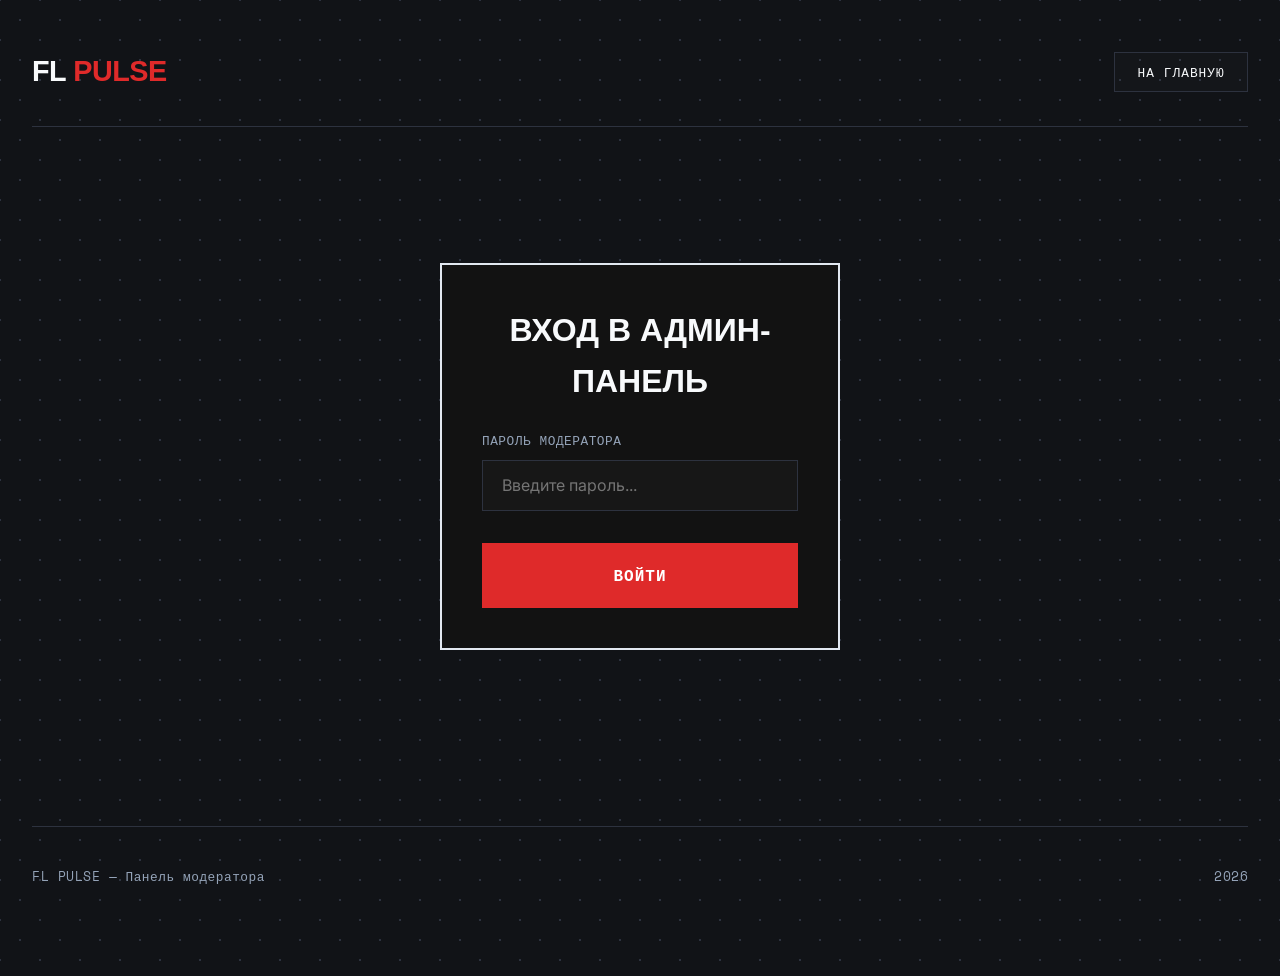
<file: frontend/admin.html>
<!DOCTYPE html>
<html lang="ru">
<head>
    <meta charset="UTF-8">
    <meta name="viewport" content="width=device-width, initial-scale=1.0">
    <title>Панель модератора — FL PULSE</title>
    <link rel="stylesheet" href="style.css">
    <style>
        .admin-section {
            border: 2px solid var(--border-active);
            padding: 2.5rem;
            background-color: #121212;
        }
        .password-section {
            max-width: 400px;
            margin: 5rem auto;
            border: 2px solid var(--border-active);
            padding: 2.5rem;
            background-color: #121212;
            display: flex;
            flex-direction: column;
            gap: 1.5rem;
        }
        .audio-preview {
            display: flex;
            align-items: center;
            gap: 1rem;
        }
        audio {
            border-radius: 0;
            background-color: #222;
        }
    </style>
</head>
<body>
    <div class="container">
        <!-- Шапка -->
        <header>
            <div class="logo">FL <span>Pulse</span></div>
            <div class="nav-links">
                <a href="index.html">На главную</a>
            </div>
        </header>

        <!-- Вход по паролю (отображается, если не авторизован) -->
        <section id="passwordSection" class="password-section">
            <h2 class="results-title" style="text-align: center;">Вход в админ-панель</h2>
            <div class="form-group">
                <label class="form-label" for="adminPassword">Пароль модератора</label>
                <input type="password" id="adminPassword" class="form-input" placeholder="Введите пароль...">
            </div>
            <button id="loginBtn" class="btn-submit" style="margin-top: 0.5rem;">Войти</button>
        </section>

        <!-- Панель модерации (отображается после успешной авторизации) -->
        <main id="adminMain" style="display: none;">
            <section class="admin-section">
                <h1 class="section-title">Ожидающие модерации звуки</h1>
                <div style="overflow-x: auto;">
                    <table class="admin-table">
                        <thead>
                            <tr>
                                <th>Плагин</th>
                                <th>Название превью</th>
                                <th>Автор</th>
                                <th>Аудио</th>
                                <th>Дата загрузки</th>
                                <th>Действия</th>
                            </tr>
                        </thead>
                        <tbody id="pendingList">
                            <!-- Заполняется динамически -->
                        </tbody>
                    </table>
                </div>
                <div id="noPendingMessage" style="display: none; text-align: center; padding: 3rem; color: var(--text-muted); font-size: 1.2rem;">
                    Нет звуков, ожидающих модерации.
                </div>
            </section>
        </main>

        <!-- Подвал -->
        <footer>
            <div>FL PULSE — Панель модератора</div>
            <div>2026</div>
        </footer>
    </div>

    <!-- Всплывающие уведомления -->
    <div id="toast" class="toast">Сообщение</div>

    <script>
        const passwordSection = document.getElementById('passwordSection');
        const adminMain = document.getElementById('adminMain');
        const adminPasswordInput = document.getElementById('adminPassword');
        const loginBtn = document.getElementById('loginBtn');
        const pendingList = document.getElementById('pendingList');
        const noPendingMessage = document.getElementById('noPendingMessage');
        const toast = document.getElementById('toast');

        // Показ уведомлений
        function showToast(message) {
            toast.textContent = message;
            toast.style.display = 'block';
            setTimeout(() => {
                toast.style.display = 'none';
            }, 3000);
        }

        // Получение пароля из sessionStorage
        let token = sessionStorage.getItem('admin_token') || '';

        if (token) {
            showAdminPanel();
        }

        loginBtn.addEventListener('click', () => {
            token = adminPasswordInput.value.strip ? adminPasswordInput.value.strip() : adminPasswordInput.value;
            if (!token) return;
            sessionStorage.setItem('admin_token', token);
            showAdminPanel();
        });

        adminPasswordInput.addEventListener('keypress', (e) => {
            if (e.key === 'Enter') loginBtn.click();
        });

        function showAdminPanel() {
            passwordSection.style.display = 'none';
            adminMain.style.display = 'block';
            loadPendingSounds();
        }

        async function loadPendingSounds() {
            try {
                const response = await fetch('/api/admin/pending', {
                    headers: {
                        'Authorization': token
                    }
                });

                if (response.status === 401) {
                    showToast('Неверный пароль!');
                    sessionStorage.removeItem('admin_token');
                    passwordSection.style.display = 'flex';
                    adminMain.style.display = 'none';
                    return;
                }

                if (!response.ok) {
                    throw new Error('Ошибка при загрузке данных');
                }

                const data = await response.json();
                renderPendingList(data);
            } catch (err) {
                showToast('Ошибка: ' + err.message);
            }
        }

        function renderPendingList(items) {
            pendingList.innerHTML = '';
            if (items.length === 0) {
                noPendingMessage.style.display = 'block';
                return;
            }
            noPendingMessage.style.display = 'none';

            items.forEach(item => {
                const tr = document.createElement('tr');
                tr.innerHTML = `
                    <td style="font-weight: 700;">${item.plugin_name}</td>
                    <td>${item.title}</td>
                    <td>${item.author_name}</td>
                    <td>
                        <audio src="${item.file_url}" controls preload="none"></audio>
                    </td>
                    <td style="font-family: var(--font-mono); font-size: 0.8rem; color: var(--text-muted);">${item.created_at}</td>
                    <td>
                        <div class="admin-actions">
                            <button class="btn-approve" onclick="moderate(${item.id}, 'approve')">Одобрить</button>
                            <button class="btn-reject" onclick="moderate(${item.id}, 'reject')">Удалить</button>
                        </div>
                    </td>
                `;
                pendingList.appendChild(tr);
            });
        }

        async function moderate(id, action) {
            try {
                const response = await fetch(`/api/admin/moderate?sound_id=${id}&action=${action}`, {
                    method: 'POST',
                    headers: {
                        'Authorization': token
                    }
                });

                if (!response.ok) {
                    throw new Error('Не удалось выполнить модерацию');
                }

                const res = await response.json();
                showToast(res.message);
                loadPendingSounds();
            } catch (err) {
                showToast('Ошибка: ' + err.message);
            }
        }
    </script>
</body>
</html>
</file>
<file: frontend/style.css>
@import url('https://fonts.googleapis.com/css2?family=Cabinet+Grotesk:wght@800;900&family=Inter:wght@400;500;600;700&family=Space+Mono&display=swap');

:root {
    --bg-color: #111317;           /* Глубокий благородный графитовый фон */
    --card-bg: #1a1d24;            /* Более светлый серый для блоков */
    --card-hover: #21252e;         /* Интерактивный серый при наведении */
    --text-color: #f8fafc;         /* Мягкий белый */
    --text-muted: #94a3b8;         /* Серебристый металлик для описаний */
    --accent-color: #df2a2a;       /* Элитный насыщенный красный */
    --accent-hover: #b81e1e;
    --border-color: #2d323f;       /* Стальной серый для границ */
    --border-active: #e2e8f0;      /* Светлая сталь для фокуса */
    --font-sans: 'Inter', sans-serif;
    --font-display: 'Cabinet Grotesk', sans-serif;
    --font-mono: 'Space Mono', monospace;
    --transition: all 0.25s cubic-bezier(0.16, 1, 0.3, 1);
}

* {
    margin: 0;
    padding: 0;
    box-sizing: border-box;
}

body {
    background-color: var(--bg-color);
    color: var(--text-color);
    font-family: var(--font-sans);
    line-height: 1.6;
    overflow-x: hidden;
    /* Тонкий звездный градиент для глубины */
    background-image: 
        radial-gradient(var(--border-color) 1px, transparent 1px),
        radial-gradient(var(--border-color) 1px, transparent 1px);
    background-size: 40px 40px;
    background-position: 0 0, 20px 20px;
}

.container {
    max-width: 1400px;
    margin: 0 auto;
    padding: 3rem 2rem;
    min-height: 100vh;
    display: flex;
    flex-direction: column;
}

/* Шапка */
header {
    display: flex;
    justify-content: space-between;
    align-items: center;
    border-bottom: 1px solid var(--border-color);
    padding-bottom: 2rem;
    margin-bottom: 3.5rem;
}

.logo {
    font-family: var(--font-display);
    font-size: 1.8rem;
    font-weight: 900;
    text-transform: uppercase;
    letter-spacing: -0.5px;
    cursor: pointer;
}

.logo span {
    color: var(--accent-color);
}

.nav-links a {
    color: var(--text-color);
    text-decoration: none;
    font-family: var(--font-mono);
    font-size: 0.8rem;
    text-transform: uppercase;
    letter-spacing: 1px;
    border: 1px solid var(--border-color);
    padding: 0.6rem 1.4rem;
    background-color: rgba(255, 255, 255, 0.01);
    transition: var(--transition);
}

.nav-links a:hover {
    border-color: var(--border-active);
    background-color: var(--text-color);
    color: var(--bg-color);
}

/* Сетка контента */
main {
    flex: 1;
    display: flex;
    flex-direction: column;
    gap: 3.5rem;
}

/* Центрированная Герой-Секция */
.hero-section {
    text-align: center;
    border-bottom: 1px solid var(--border-color);
    padding-bottom: 3.5rem;
    display: flex;
    flex-direction: column;
    align-items: center;
}

.hero-tag {
    font-family: var(--font-mono);
    font-size: 0.85rem;
    color: var(--accent-color);
    text-transform: uppercase;
    letter-spacing: 3px;
    margin-bottom: 0.8rem;
}

.hero-title {
    font-family: var(--font-display);
    font-size: 5rem;
    line-height: 0.95;
    text-transform: uppercase;
    letter-spacing: -2px;
    margin-bottom: 1.5rem;
}

@media (max-width: 768px) {
    .hero-title {
        font-size: 3rem;
    }
}

.hero-subtitle {
    font-size: 1.1rem;
    color: var(--text-muted);
    max-width: 700px;
    margin: 0 auto;
}

/* Поиск */
.search-section {
    max-width: 1000px;
    width: 100%;
    margin: 0 auto;
}

.search-wrapper {
    position: relative;
    border: 1px solid var(--border-color);
    background-color: var(--card-bg);
    display: flex;
    align-items: center;
    padding: 0.5rem;
    transition: var(--transition);
}

.search-wrapper:focus-within {
    border-color: var(--border-active);
    box-shadow: 0 0 15px rgba(255, 76, 37, 0.15);
}

.search-input {
    width: 100%;
    background: transparent;
    border: none;
    color: var(--text-color);
    font-family: var(--font-sans);
    font-size: 1.5rem;
    font-weight: 500;
    padding: 1rem 1.5rem;
    outline: none;
}

.search-input::placeholder {
    color: #5d6778;
}

.search-button {
    background: var(--accent-color);
    border: none;
    color: #ffffff;
    font-family: var(--font-mono);
    font-size: 0.9rem;
    text-transform: uppercase;
    font-weight: 700;
    letter-spacing: 1px;
    height: 100%;
    padding: 1.2rem 2.5rem;
    cursor: pointer;
    transition: var(--transition);
    align-self: stretch;
    display: flex;
    align-items: center;
}

.search-button:hover {
    background-color: var(--accent-hover);
}

/* Сетки карточек популярных плагинов */
.featured-section {
    width: 100%;
}

.featured-header {
    border-bottom: 1px solid var(--border-color);
    padding-bottom: 0.8rem;
    margin-bottom: 2rem;
    display: flex;
    justify-content: space-between;
    align-items: flex-end;
}

.featured-section-title {
    font-family: var(--font-display);
    font-size: 1.8rem;
    text-transform: uppercase;
}

.featured-grid-container {
    display: grid;
    grid-template-columns: 1fr 1fr;
    gap: 2rem;
}

@media (max-width: 992px) {
    .featured-grid-container {
        grid-template-columns: 1fr;
    }
}

.featured-grid {
    display: grid;
    grid-template-columns: 1fr 1fr;
    gap: 1.2rem;
}

@media (max-width: 576px) {
    .featured-grid {
        grid-template-columns: 1fr;
    }
}

.featured-card {
    background-color: var(--card-bg);
    border: 1px solid var(--border-color);
    padding: 1.8rem;
    cursor: pointer;
    display: flex;
    flex-direction: column;
    justify-content: space-between;
    min-height: 160px;
    transition: var(--transition);
    position: relative;
}

.featured-card::after {
    content: '';
    position: absolute;
    bottom: -1px;
    left: -1px;
    width: 0;
    height: 3px;
    background-color: var(--accent-color);
    transition: var(--transition);
}

.featured-card:hover {
    border-color: var(--border-active);
    background-color: var(--card-hover);
    transform: translateY(-3px);
}

.featured-card:hover::after {
    width: calc(100% + 2px);
}

.card-category {
    font-family: var(--font-mono);
    font-size: 0.75rem;
    color: var(--text-muted);
    text-transform: uppercase;
    letter-spacing: 1px;
}

.card-title {
    font-family: var(--font-display);
    font-size: 1.8rem;
    text-transform: uppercase;
    margin-top: 0.5rem;
    line-height: 1.1;
}

.card-action {
    font-family: var(--font-mono);
    font-size: 0.8rem;
    color: var(--accent-color);
    text-transform: uppercase;
    margin-top: 1.5rem;
    display: flex;
    align-items: center;
    gap: 0.5rem;
    transition: var(--transition);
}

.featured-card:hover .card-action {
    color: var(--text-color);
    transform: translateX(5px);
}

/* Панель результатов */
.results-section {
    display: none;
    border: 1px solid var(--border-color);
    background-color: var(--card-bg);
    padding: 3rem;
    margin-top: 1rem;
    animation: fadeIn 0.4s cubic-bezier(0.16, 1, 0.3, 1) forwards;
}

@keyframes fadeIn {
    from { opacity: 0; transform: translateY(20px); }
    to { opacity: 1; transform: translateY(0); }
}

.results-header {
    border-bottom: 1px solid var(--border-color);
    padding-bottom: 1.2rem;
    margin-bottom: 2.5rem;
    display: flex;
    justify-content: space-between;
    align-items: flex-end;
}

.results-title {
    font-family: var(--font-display);
    font-size: 2rem;
    text-transform: uppercase;
}

.results-source {
    font-family: var(--font-mono);
    color: var(--accent-color);
    text-transform: uppercase;
    font-size: 0.85rem;
    letter-spacing: 1.5px;
}

/* Главный плеер */
.main-player-wrapper {
    display: grid;
    grid-template-columns: 1.8fr 1fr;
    gap: 2.5rem;
    margin-bottom: 3rem;
}

@media (max-width: 992px) {
    .main-player-wrapper {
        grid-template-columns: 1fr;
        gap: 2rem;
    }
}

.featured-player-container {
    width: 100%;
}

.featured-video-title {
    font-family: var(--font-display);
    font-size: 2.2rem;
    line-height: 1.1;
    text-transform: uppercase;
    margin-bottom: 1rem;
}

.featured-video-info {
    font-family: var(--font-mono);
    color: var(--text-muted);
    font-size: 0.85rem;
    margin-bottom: 1.5rem;
}

/* Кастомный аудио плеер */
.custom-player {
    background-color: rgba(255, 255, 255, 0.02);
    border: 1px solid var(--border-color);
    padding: 2rem;
    display: flex;
    flex-direction: column;
    gap: 1.5rem;
}

.visualizer-container {
    height: 140px;
    background-color: #0b0d11;
    border: 1px solid var(--border-color);
    position: relative;
}

.visualizer-canvas {
    width: 100%;
    height: 100%;
    display: block;
}

.player-controls {
    display: flex;
    align-items: center;
    gap: 1.5rem;
}

.btn-play {
    background: var(--text-color);
    color: var(--bg-color);
    border: none;
    font-family: var(--font-mono);
    font-size: 0.9rem;
    text-transform: uppercase;
    font-weight: 700;
    padding: 0.8rem 2rem;
    cursor: pointer;
    transition: var(--transition);
}

.btn-play:hover {
    background-color: var(--accent-color);
    color: #fff;
}

.progress-bar-container {
    flex: 1;
    height: 6px;
    background-color: var(--border-color);
    cursor: pointer;
    position: relative;
}

.progress-bar-fill {
    height: 100%;
    background-color: var(--accent-color);
    width: 0%;
}

.time-display {
    font-family: var(--font-mono);
    font-size: 0.8rem;
    color: var(--text-muted);
}

/* Сетка других результатов */
.secondary-results {
    border-top: 1px solid var(--border-color);
    padding-top: 2.5rem;
}

.secondary-title {
    font-family: var(--font-display);
    font-size: 1.5rem;
    text-transform: uppercase;
    margin-bottom: 1.5rem;
}

.results-grid {
    display: grid;
    grid-template-columns: repeat(auto-fill, minmax(320px, 1fr));
    gap: 1.5rem;
}

.embed-item {
    border: 1px solid var(--border-color);
    background-color: rgba(255, 255, 255, 0.01);
    padding: 1.5rem;
    transition: var(--transition);
    display: flex;
    flex-direction: column;
    justify-content: space-between;
    min-height: 250px;
}

.embed-item:hover {
    border-color: var(--border-active);
    background-color: rgba(255, 255, 255, 0.02);
}

.embed-item-header {
    margin-bottom: 1rem;
}

.embed-item-title {
    font-size: 1.05rem;
    font-weight: 600;
    line-height: 1.4;
    margin-bottom: 0.5rem;
}

.embed-item-channel {
    font-family: var(--font-mono);
    font-size: 0.8rem;
    color: var(--text-muted);
}

.iframe-wrapper {
    position: relative;
    padding-bottom: 56.25%;
    height: 0;
    overflow: hidden;
    background-color: #000;
    border: 1px solid var(--border-color);
}

.iframe-wrapper iframe {
    position: absolute;
    top: 0;
    left: 0;
    width: 100%;
    height: 100%;
    border: 0;
}

/* Панель «Звук не найден» */
.not-found-panel {
    display: none;
    border: 1px solid var(--border-color);
    padding: 4rem 2rem;
    text-align: center;
    background-color: rgba(223, 42, 42, 0.03);
    border-left: 4px solid var(--accent-color);
    flex-direction: column;
    align-items: center;
    gap: 1.5rem;
}

.not-found-title {
    font-family: var(--font-display);
    font-size: 2.5rem;
    text-transform: uppercase;
    color: var(--accent-color);
}

.not-found-text {
    max-width: 600px;
    color: var(--text-muted);
    font-size: 1.1rem;
}

.btn-action {
    background: transparent;
    color: var(--text-color);
    border: 1px solid var(--text-color);
    font-family: var(--font-mono);
    font-weight: 700;
    font-size: 0.9rem;
    text-transform: uppercase;
    padding: 1rem 2.5rem;
    cursor: pointer;
    transition: var(--transition);
}

.btn-action:hover {
    background: var(--text-color);
    color: var(--bg-color);
}

/* Секция загрузки */
.upload-section {
    border: 1px solid var(--border-color);
    padding: 3rem;
    background-color: var(--card-bg);
}

.section-title {
    font-family: var(--font-display);
    font-size: 2.2rem;
    text-transform: uppercase;
    margin-bottom: 2.5rem;
    border-bottom: 1px solid var(--border-color);
    padding-bottom: 1rem;
}

.form-grid {
    display: grid;
    grid-template-columns: 1fr 1fr;
    gap: 2rem;
}

@media (max-width: 768px) {
    .form-grid {
        grid-template-columns: 1fr;
    }
}

.form-group {
    display: flex;
    flex-direction: column;
    gap: 0.5rem;
}

.form-label {
    font-family: var(--font-mono);
    text-transform: uppercase;
    font-size: 0.8rem;
    color: var(--text-muted);
    letter-spacing: 0.5px;
}

.form-input {
    background-color: rgba(255, 255, 255, 0.02);
    border: 1px solid var(--border-color);
    color: var(--text-color);
    padding: 0.9rem 1.2rem;
    font-family: var(--font-sans);
    font-size: 1rem;
    outline: none;
    transition: var(--transition);
}

.form-input:focus {
    border-color: var(--accent-color);
}

/* Дропзона */
.file-dropzone {
    border: 1px dashed var(--border-color);
    background-color: rgba(255, 255, 255, 0.01);
    padding: 3rem;
    text-align: center;
    cursor: pointer;
    transition: var(--transition);
    display: flex;
    flex-direction: column;
    align-items: center;
    gap: 1rem;
}

.file-dropzone:hover, .file-dropzone.dragover {
    border-color: var(--accent-color);
    background-color: rgba(223, 42, 42, 0.02);
}

.file-dropzone-icon {
    font-size: 2.5rem;
    color: var(--accent-color);
}

.file-input-hidden {
    display: none;
}

/* Капча и отправка */
.captcha-wrapper {
    display: flex;
    align-items: center;
    gap: 1.5rem;
}

.captcha-question {
    font-family: var(--font-mono);
    font-size: 1.2rem;
    font-weight: 700;
    background-color: rgba(255, 255, 255, 0.03);
    padding: 0.8rem 1.8rem;
    border: 1px solid var(--border-color);
}

.btn-submit {
    grid-column: 1 / -1;
    background-color: var(--accent-color);
    color: #fff;
    border: none;
    font-family: var(--font-mono);
    font-weight: 700;
    font-size: 1rem;
    text-transform: uppercase;
    letter-spacing: 1px;
    padding: 1.3rem;
    cursor: pointer;
    transition: var(--transition);
}

.btn-submit:hover {
    background-color: var(--accent-hover);
}

/* Тосты */
.toast {
    position: fixed;
    bottom: 2rem;
    right: 2rem;
    background-color: var(--accent-color);
    color: #fff;
    padding: 1rem 2rem;
    font-family: var(--font-mono);
    font-weight: 700;
    text-transform: uppercase;
    font-size: 0.85rem;
    letter-spacing: 1px;
    z-index: 1000;
    display: none;
}

/* Подвал */
footer {
    margin-top: 6rem;
    border-top: 1px solid var(--border-color);
    padding: 2.5rem 0;
    display: flex;
    justify-content: space-between;
    align-items: center;
    color: var(--text-muted);
    font-family: var(--font-mono);
    font-size: 0.8rem;
    letter-spacing: 0.5px;
}
</file>
